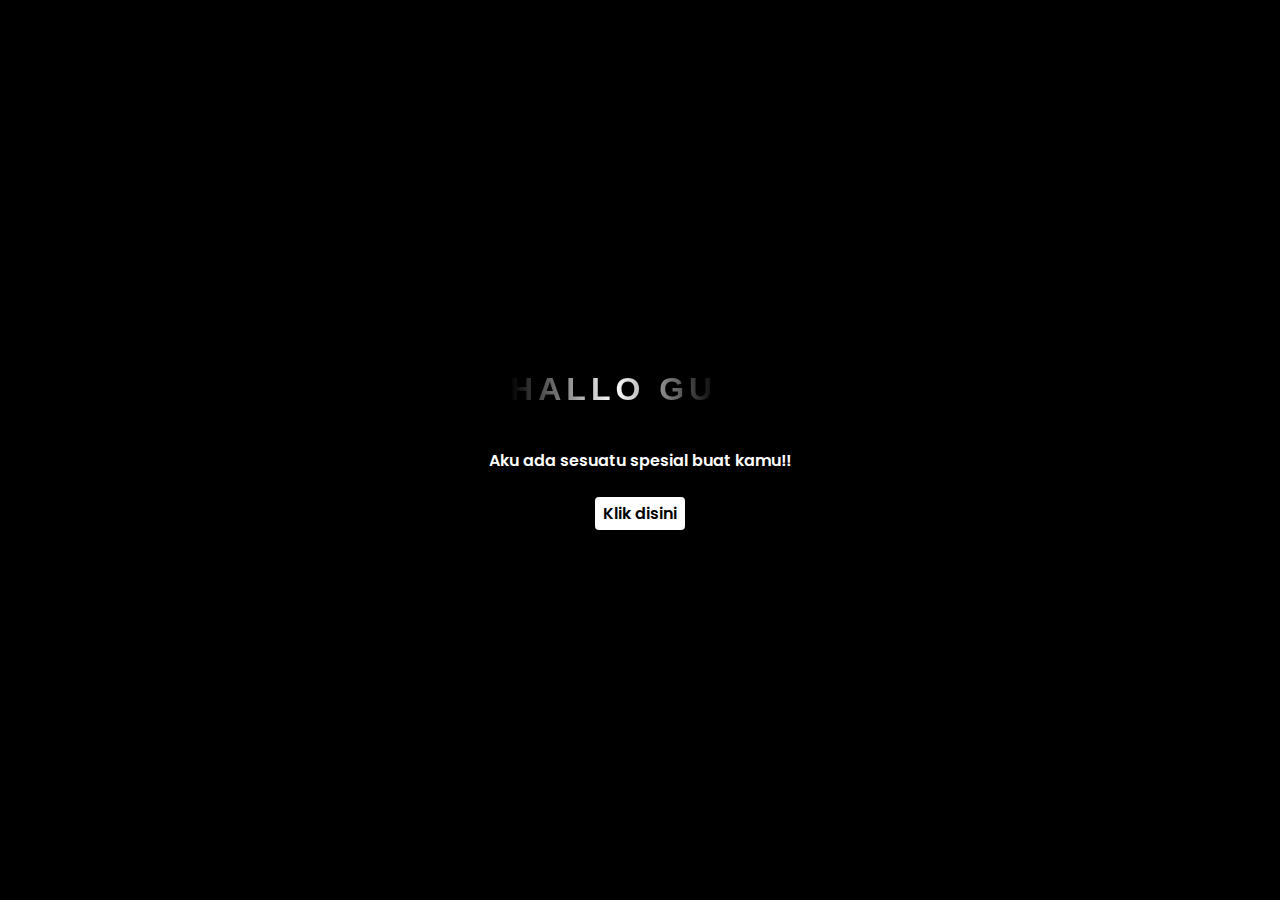
<file: index.html>
<!DOCTYPE html>
<html lang="en">
  <head>
    <meta charset="UTF-8" />
    <meta http-equiv="X-UA-Compatible" content="IE=edge" />
    <meta name="viewport" content="width=device-width, initial-scale=1.0" />
    <title>Ass wr wb</title>
    <link rel="preconnect" href="https://fonts.googleapis.com" />
    <link rel="preconnect" href="https://fonts.gstatic.com" crossorigin />
    <link
      href="https://fonts.googleapis.com/css2?family=Poppins&display=swap"
      rel="stylesheet"
    />
    <link rel="stylesheet" href="./index.css" />
  </head>
  <body>
    <div class="flex-col">
      <p class="text-animate">hallo guys</p>
      <p class="sumn-special">Aku ada sesuatu spesial buat kamu!!</p>
      <a href="./flower.html">Klik disini</a>
    </div>
  </body>
</html>
</file>
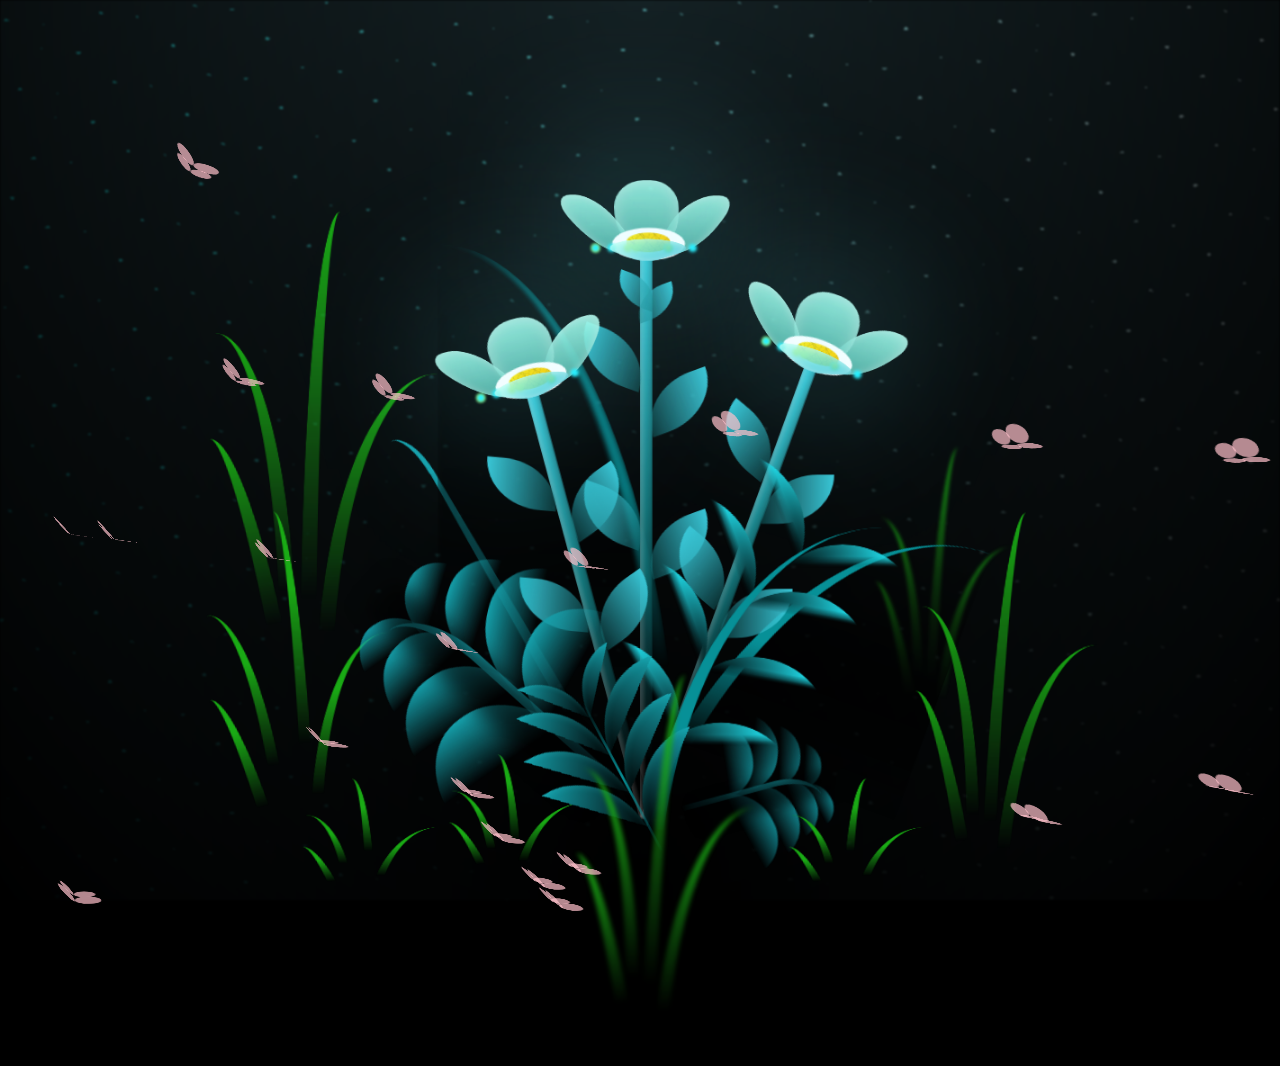
<file: flower.html>
<!DOCTYPE html>
<html lang="en">
  <head>
    <meta charset="UTF-8" />
    <meta http-equiv="X-UA-Compatible" content="IE=edge" />
    <meta name="viewport" content="width=device-width, initial-scale=1.0" />
    <title>Ass wr wb</title>
    <link rel="preconnect" href="https://fonts.googleapis.com" />
    <link rel="preconnect" href="https://fonts.gstatic.com" crossorigin />
    <link
      href="https://fonts.googleapis.com/css2?family=Poppins&display=swap"
      rel="stylesheet"
    />
    <link rel="stylesheet" href="./flower.css" />
    <link rel="stylesheet" href="./butterfly.css" />
  </head>
  <body>
    <body class="not-loaded">
      <div class="night"></div>
      <div class="flowers">
        <div class="flower flower--1">
          <div class="flower__leafs flower__leafs--1">
            <div class="flower__leaf flower__leaf--1"></div>
            <div class="flower__leaf flower__leaf--2"></div>
            <div class="flower__leaf flower__leaf--3"></div>
            <div class="flower__leaf flower__leaf--4"></div>
            <div class="flower__white-circle"></div>

            <div class="flower__light flower__light--1"></div>
            <div class="flower__light flower__light--2"></div>
            <div class="flower__light flower__light--3"></div>
            <div class="flower__light flower__light--4"></div>
            <div class="flower__light flower__light--5"></div>
            <div class="flower__light flower__light--6"></div>
            <div class="flower__light flower__light--7"></div>
            <div class="flower__light flower__light--8"></div>
          </div>
          <div class="flower__line">
            <div class="flower__line__leaf flower__line__leaf--1"></div>
            <div class="flower__line__leaf flower__line__leaf--2"></div>
            <div class="flower__line__leaf flower__line__leaf--3"></div>
            <div class="flower__line__leaf flower__line__leaf--4"></div>
            <div class="flower__line__leaf flower__line__leaf--5"></div>
            <div class="flower__line__leaf flower__line__leaf--6"></div>
          </div>
        </div>

        <div class="flower flower--2">
          <div class="flower__leafs flower__leafs--2">
            <div class="flower__leaf flower__leaf--1"></div>
            <div class="flower__leaf flower__leaf--2"></div>
            <div class="flower__leaf flower__leaf--3"></div>
            <div class="flower__leaf flower__leaf--4"></div>
            <div class="flower__white-circle"></div>

            <div class="flower__light flower__light--1"></div>
            <div class="flower__light flower__light--2"></div>
            <div class="flower__light flower__light--3"></div>
            <div class="flower__light flower__light--4"></div>
            <div class="flower__light flower__light--5"></div>
            <div class="flower__light flower__light--6"></div>
            <div class="flower__light flower__light--7"></div>
            <div class="flower__light flower__light--8"></div>
          </div>
          <div class="flower__line">
            <div class="flower__line__leaf flower__line__leaf--1"></div>
            <div class="flower__line__leaf flower__line__leaf--2"></div>
            <div class="flower__line__leaf flower__line__leaf--3"></div>
            <div class="flower__line__leaf flower__line__leaf--4"></div>
          </div>
        </div>

        <div class="flower flower--3">
          <div class="flower__leafs flower__leafs--3">
            <div class="flower__leaf flower__leaf--1"></div>
            <div class="flower__leaf flower__leaf--2"></div>
            <div class="flower__leaf flower__leaf--3"></div>
            <div class="flower__leaf flower__leaf--4"></div>
            <div class="flower__white-circle"></div>

            <div class="flower__light flower__light--1"></div>
            <div class="flower__light flower__light--2"></div>
            <div class="flower__light flower__light--3"></div>
            <div class="flower__light flower__light--4"></div>
            <div class="flower__light flower__light--5"></div>
            <div class="flower__light flower__light--6"></div>
            <div class="flower__light flower__light--7"></div>
            <div class="flower__light flower__light--8"></div>
          </div>
          <div class="flower__line">
            <div class="flower__line__leaf flower__line__leaf--1"></div>
            <div class="flower__line__leaf flower__line__leaf--2"></div>
            <div class="flower__line__leaf flower__line__leaf--3"></div>
            <div class="flower__line__leaf flower__line__leaf--4"></div>
          </div>
        </div>

        <div class="grow-ans" style="--d: 1.2s">
          <div class="flower__g-long">
            <div class="flower__g-long__top"></div>
            <div class="flower__g-long__bottom"></div>
          </div>
        </div>

        <div class="growing-grass">
          <div class="flower__grass flower__grass--1">
            <div class="flower__grass--top"></div>
            <div class="flower__grass--bottom"></div>
            <div class="flower__grass__leaf flower__grass__leaf--1"></div>
            <div class="flower__grass__leaf flower__grass__leaf--2"></div>
            <div class="flower__grass__leaf flower__grass__leaf--3"></div>
            <div class="flower__grass__leaf flower__grass__leaf--4"></div>
            <div class="flower__grass__leaf flower__grass__leaf--5"></div>
            <div class="flower__grass__leaf flower__grass__leaf--6"></div>
            <div class="flower__grass__leaf flower__grass__leaf--7"></div>
            <div class="flower__grass__leaf flower__grass__leaf--8"></div>
            <div class="flower__grass__overlay"></div>
          </div>
        </div>

        <div class="growing-grass">
          <div class="flower__grass flower__grass--2">
            <div class="flower__grass--top"></div>
            <div class="flower__grass--bottom"></div>
            <div class="flower__grass__leaf flower__grass__leaf--1"></div>
            <div class="flower__grass__leaf flower__grass__leaf--2"></div>
            <div class="flower__grass__leaf flower__grass__leaf--3"></div>
            <div class="flower__grass__leaf flower__grass__leaf--4"></div>
            <div class="flower__grass__leaf flower__grass__leaf--5"></div>
            <div class="flower__grass__leaf flower__grass__leaf--6"></div>
            <div class="flower__grass__leaf flower__grass__leaf--7"></div>
            <div class="flower__grass__leaf flower__grass__leaf--8"></div>
            <div class="flower__grass__overlay"></div>
          </div>
        </div>

        <div class="grow-ans" style="--d: 2.4s">
          <div class="flower__g-right flower__g-right--1">
            <div class="leaf"></div>
          </div>
        </div>

        <div class="grow-ans" style="--d: 2.8s">
          <div class="flower__g-right flower__g-right--2">
            <div class="leaf"></div>
          </div>
        </div>

        <div class="grow-ans" style="--d: 2.8s">
          <div class="flower__g-front">
            <div
              class="flower__g-front__leaf-wrapper flower__g-front__leaf-wrapper--1"
            >
              <div class="flower__g-front__leaf"></div>
            </div>
            <div
              class="flower__g-front__leaf-wrapper flower__g-front__leaf-wrapper--2"
            >
              <div class="flower__g-front__leaf"></div>
            </div>
            <div
              class="flower__g-front__leaf-wrapper flower__g-front__leaf-wrapper--3"
            >
              <div class="flower__g-front__leaf"></div>
            </div>
            <div
              class="flower__g-front__leaf-wrapper flower__g-front__leaf-wrapper--4"
            >
              <div class="flower__g-front__leaf"></div>
            </div>
            <div
              class="flower__g-front__leaf-wrapper flower__g-front__leaf-wrapper--5"
            >
              <div class="flower__g-front__leaf"></div>
            </div>
            <div
              class="flower__g-front__leaf-wrapper flower__g-front__leaf-wrapper--6"
            >
              <div class="flower__g-front__leaf"></div>
            </div>
            <div
              class="flower__g-front__leaf-wrapper flower__g-front__leaf-wrapper--7"
            >
              <div class="flower__g-front__leaf"></div>
            </div>
            <div
              class="flower__g-front__leaf-wrapper flower__g-front__leaf-wrapper--8"
            >
              <div class="flower__g-front__leaf"></div>
            </div>
            <div class="flower__g-front__line"></div>
          </div>
        </div>

        <div class="grow-ans" style="--d: 3.2s">
          <div class="flower__g-fr">
            <div class="leaf"></div>
            <div class="flower__g-fr__leaf flower__g-fr__leaf--1"></div>
            <div class="flower__g-fr__leaf flower__g-fr__leaf--2"></div>
            <div class="flower__g-fr__leaf flower__g-fr__leaf--3"></div>
            <div class="flower__g-fr__leaf flower__g-fr__leaf--4"></div>
            <div class="flower__g-fr__leaf flower__g-fr__leaf--5"></div>
            <div class="flower__g-fr__leaf flower__g-fr__leaf--6"></div>
            <div class="flower__g-fr__leaf flower__g-fr__leaf--7"></div>
            <div class="flower__g-fr__leaf flower__g-fr__leaf--8"></div>
          </div>
        </div>

        <div class="long-g long-g--0">
          <div class="grow-ans" style="--d: 3s">
            <div class="leaf leaf--0"></div>
          </div>
          <div class="grow-ans" style="--d: 2.2s">
            <div class="leaf leaf--1"></div>
          </div>
          <div class="grow-ans" style="--d: 3.4s">
            <div class="leaf leaf--2"></div>
          </div>
          <div class="grow-ans" style="--d: 3.6s">
            <div class="leaf leaf--3"></div>
          </div>
        </div>

        <div class="long-g long-g--1">
          <div class="grow-ans" style="--d: 3.6s">
            <div class="leaf leaf--0"></div>
          </div>
          <div class="grow-ans" style="--d: 3.8s">
            <div class="leaf leaf--1"></div>
          </div>
          <div class="grow-ans" style="--d: 4s">
            <div class="leaf leaf--2"></div>
          </div>
          <div class="grow-ans" style="--d: 4.2s">
            <div class="leaf leaf--3"></div>
          </div>
        </div>

        <div class="long-g long-g--2">
          <div class="grow-ans" style="--d: 4s">
            <div class="leaf leaf--0"></div>
          </div>
          <div class="grow-ans" style="--d: 4.2s">
            <div class="leaf leaf--1"></div>
          </div>
          <div class="grow-ans" style="--d: 4.4s">
            <div class="leaf leaf--2"></div>
          </div>
          <div class="grow-ans" style="--d: 4.6s">
            <div class="leaf leaf--3"></div>
          </div>
        </div>

        <div class="long-g long-g--3">
          <div class="grow-ans" style="--d: 4s">
            <div class="leaf leaf--0"></div>
          </div>
          <div class="grow-ans" style="--d: 4.2s">
            <div class="leaf leaf--1"></div>
          </div>
          <div class="grow-ans" style="--d: 3s">
            <div class="leaf leaf--2"></div>
          </div>
          <div class="grow-ans" style="--d: 3.6s">
            <div class="leaf leaf--3"></div>
          </div>
        </div>

        <div class="long-g long-g--4">
          <div class="grow-ans" style="--d: 4s">
            <div class="leaf leaf--0"></div>
          </div>
          <div class="grow-ans" style="--d: 4.2s">
            <div class="leaf leaf--1"></div>
          </div>
          <div class="grow-ans" style="--d: 3s">
            <div class="leaf leaf--2"></div>
          </div>
          <div class="grow-ans" style="--d: 3.6s">
            <div class="leaf leaf--3"></div>
          </div>
        </div>

        <div class="long-g long-g--5">
          <div class="grow-ans" style="--d: 4s">
            <div class="leaf leaf--0"></div>
          </div>
          <div class="grow-ans" style="--d: 4.2s">
            <div class="leaf leaf--1"></div>
          </div>
          <div class="grow-ans" style="--d: 3s">
            <div class="leaf leaf--2"></div>
          </div>
          <div class="grow-ans" style="--d: 3.6s">
            <div class="leaf leaf--3"></div>
          </div>
        </div>

        <div class="long-g long-g--6">
          <div class="grow-ans" style="--d: 4.2s">
            <div class="leaf leaf--0"></div>
          </div>
          <div class="grow-ans" style="--d: 4.4s">
            <div class="leaf leaf--1"></div>
          </div>
          <div class="grow-ans" style="--d: 4.6s">
            <div class="leaf leaf--2"></div>
          </div>
          <div class="grow-ans" style="--d: 4.8s">
            <div class="leaf leaf--3"></div>
          </div>
        </div>

        <div class="long-g long-g--7">
          <div class="grow-ans" style="--d: 3s">
            <div class="leaf leaf--0"></div>
          </div>
          <div class="grow-ans" style="--d: 3.2s">
            <div class="leaf leaf--1"></div>
          </div>
          <div class="grow-ans" style="--d: 3.5s">
            <div class="leaf leaf--2"></div>
          </div>
          <div class="grow-ans" style="--d: 3.6s">
            <div class="leaf leaf--3"></div>
          </div>
        </div>
      </div>
    </body>

    <!-- partial -->
    <script src="./flower.js"></script>
    <script src="./butterfly.js"></script>
  </body>
</html>
</file>
<file: flower.css>
*,
*::after,
*::before {
  padding: 0;
  margin: 0;
  box-sizing: border-box;
}

:root {
  --dark-color: #000;
}

body {
  display: flex;
  align-items: flex-end;
  justify-content: center;
  min-height: 100vh;
  background-color: var(--dark-color);
  overflow: hidden;
  perspective: 1000px;
  position: relative;
}

footer {
  position: absolute;
  top: 5rem;
  color: white;
  font-family: "Poppins", sans-serif;
}

.night {
  position: fixed;
  left: 50%;
  top: 0;
  transform: translateX(-50%);
  width: 100%;
  height: 100%;
  filter: blur(0.1vmin);
  background-image: radial-gradient(
      ellipse at top,
      transparent 0%,
      var(--dark-color)
    ),
    radial-gradient(
      ellipse at bottom,
      var(--dark-color),
      rgba(145, 233, 255, 0.2)
    ),
    repeating-linear-gradient(
      220deg,
      black 0px,
      black 19px,
      transparent 19px,
      transparent 22px
    ),
    repeating-linear-gradient(
      189deg,
      black 0px,
      black 19px,
      transparent 19px,
      transparent 22px
    ),
    repeating-linear-gradient(
      148deg,
      black 0px,
      black 19px,
      transparent 19px,
      transparent 22px
    ),
    linear-gradient(90deg, #00fffa, #f0f0f0);
}

.flowers {
  position: relative;
  transform: scale(0.9);
}

.flower {
  position: absolute;
  bottom: 10vmin;
  transform-origin: bottom center;
  z-index: 10;
  --fl-speed: 0.8s;
}
.flower--1 {
  animation: moving-flower-1 4s linear infinite;
}
.flower--1 .flower__line {
  height: 70vmin;
  animation-delay: 0.3s;
}
.flower--1 .flower__line__leaf--1 {
  animation: blooming-leaf-right var(--fl-speed) 1.6s backwards;
}
.flower--1 .flower__line__leaf--2 {
  animation: blooming-leaf-right var(--fl-speed) 1.4s backwards;
}
.flower--1 .flower__line__leaf--3 {
  animation: blooming-leaf-left var(--fl-speed) 1.2s backwards;
}
.flower--1 .flower__line__leaf--4 {
  animation: blooming-leaf-left var(--fl-speed) 1s backwards;
}
.flower--1 .flower__line__leaf--5 {
  animation: blooming-leaf-right var(--fl-speed) 1.8s backwards;
}
.flower--1 .flower__line__leaf--6 {
  animation: blooming-leaf-left var(--fl-speed) 2s backwards;
}
.flower--2 {
  left: 50%;
  transform: rotate(20deg);
  animation: moving-flower-2 4s linear infinite;
}
.flower--2 .flower__line {
  height: 60vmin;
  animation-delay: 0.6s;
}
.flower--2 .flower__line__leaf--1 {
  animation: blooming-leaf-right var(--fl-speed) 1.9s backwards;
}
.flower--2 .flower__line__leaf--2 {
  animation: blooming-leaf-right var(--fl-speed) 1.7s backwards;
}
.flower--2 .flower__line__leaf--3 {
  animation: blooming-leaf-left var(--fl-speed) 1.5s backwards;
}
.flower--2 .flower__line__leaf--4 {
  animation: blooming-leaf-left var(--fl-speed) 1.3s backwards;
}
.flower--3 {
  left: 50%;
  transform: rotate(-15deg);
  animation: moving-flower-3 4s linear infinite;
}
.flower--3 .flower__line {
  animation-delay: 0.9s;
}
.flower--3 .flower__line__leaf--1 {
  animation: blooming-leaf-right var(--fl-speed) 2.5s backwards;
}
.flower--3 .flower__line__leaf--2 {
  animation: blooming-leaf-right var(--fl-speed) 2.3s backwards;
}
.flower--3 .flower__line__leaf--3 {
  animation: blooming-leaf-left var(--fl-speed) 2.1s backwards;
}
.flower--3 .flower__line__leaf--4 {
  animation: blooming-leaf-left var(--fl-speed) 1.9s backwards;
}
.flower__leafs {
  position: relative;
  animation: blooming-flower 2s backwards;
}
.flower__leafs--1 {
  animation-delay: 1.1s;
}
.flower__leafs--2 {
  animation-delay: 1.4s;
}
.flower__leafs--3 {
  animation-delay: 1.7s;
}
.flower__leafs::after {
  content: "";
  position: absolute;
  left: 0;
  top: 0;
  transform: translate(-50%, -100%);
  width: 8vmin;
  height: 8vmin;
  background-color: #6bf0ff;
  filter: blur(10vmin);
}
.flower__leaf {
  position: absolute;
  bottom: 0;
  left: 50%;
  width: 8vmin;
  height: 11vmin;
  border-radius: 51% 49% 47% 53%/44% 45% 55% 69%;
  background-color: #a7ffee;
  background-image: linear-gradient(to top, #54b8aa, #a7ffee);
  transform-origin: bottom center;
  opacity: 0.9;
  box-shadow: inset 0 0 2vmin rgba(255, 255, 255, 0.5);
}
.flower__leaf--1 {
  transform: translate(-10%, 1%) rotateY(40deg) rotateX(-50deg);
}
.flower__leaf--2 {
  transform: translate(-50%, -4%) rotateX(40deg);
}
.flower__leaf--3 {
  transform: translate(-90%, 0%) rotateY(45deg) rotateX(50deg);
}
.flower__leaf--4 {
  width: 8vmin;
  height: 8vmin;
  transform-origin: bottom left;
  border-radius: 4vmin 10vmin 4vmin 4vmin;
  transform: translate(0%, 18%) rotateX(70deg) rotate(-43deg);
  background-image: linear-gradient(to top, #39c6d6, #a7ffee);
  z-index: 1;
  opacity: 0.8;
}
.flower__white-circle {
  position: absolute;
  left: -3.5vmin;
  top: -3vmin;
  width: 9vmin;
  height: 4vmin;
  border-radius: 50%;
  background-color: #fff;
}
.flower__white-circle::after {
  content: "";
  position: absolute;
  left: 50%;
  top: 45%;
  transform: translate(-50%, -50%);
  width: 60%;
  height: 60%;
  border-radius: inherit;
  background-image: repeating-linear-gradient(
      135deg,
      rgba(0, 0, 0, 0.03) 0px,
      rgba(0, 0, 0, 0.03) 1px,
      transparent 1px,
      transparent 12px
    ),
    repeating-linear-gradient(
      45deg,
      rgba(0, 0, 0, 0.03) 0px,
      rgba(0, 0, 0, 0.03) 1px,
      transparent 1px,
      transparent 12px
    ),
    repeating-linear-gradient(
      67.5deg,
      rgba(0, 0, 0, 0.03) 0px,
      rgba(0, 0, 0, 0.03) 1px,
      transparent 1px,
      transparent 12px
    ),
    repeating-linear-gradient(
      135deg,
      rgba(0, 0, 0, 0.03) 0px,
      rgba(0, 0, 0, 0.03) 1px,
      transparent 1px,
      transparent 12px
    ),
    repeating-linear-gradient(
      45deg,
      rgba(0, 0, 0, 0.03) 0px,
      rgba(0, 0, 0, 0.03) 1px,
      transparent 1px,
      transparent 12px
    ),
    repeating-linear-gradient(
      112.5deg,
      rgba(0, 0, 0, 0.03) 0px,
      rgba(0, 0, 0, 0.03) 1px,
      transparent 1px,
      transparent 12px
    ),
    repeating-linear-gradient(
      112.5deg,
      rgba(0, 0, 0, 0.03) 0px,
      rgba(0, 0, 0, 0.03) 1px,
      transparent 1px,
      transparent 12px
    ),
    repeating-linear-gradient(
      45deg,
      rgba(0, 0, 0, 0.03) 0px,
      rgba(0, 0, 0, 0.03) 1px,
      transparent 1px,
      transparent 12px
    ),
    repeating-linear-gradient(
      22.5deg,
      rgba(0, 0, 0, 0.03) 0px,
      rgba(0, 0, 0, 0.03) 1px,
      transparent 1px,
      transparent 12px
    ),
    repeating-linear-gradient(
      45deg,
      rgba(0, 0, 0, 0.03) 0px,
      rgba(0, 0, 0, 0.03) 1px,
      transparent 1px,
      transparent 12px
    ),
    repeating-linear-gradient(
      22.5deg,
      rgba(0, 0, 0, 0.03) 0px,
      rgba(0, 0, 0, 0.03) 1px,
      transparent 1px,
      transparent 12px
    ),
    repeating-linear-gradient(
      135deg,
      rgba(0, 0, 0, 0.03) 0px,
      rgba(0, 0, 0, 0.03) 1px,
      transparent 1px,
      transparent 12px
    ),
    repeating-linear-gradient(
      157.5deg,
      rgba(0, 0, 0, 0.03) 0px,
      rgba(0, 0, 0, 0.03) 1px,
      transparent 1px,
      transparent 12px
    ),
    repeating-linear-gradient(
      67.5deg,
      rgba(0, 0, 0, 0.03) 0px,
      rgba(0, 0, 0, 0.03) 1px,
      transparent 1px,
      transparent 12px
    ),
    repeating-linear-gradient(
      67.5deg,
      rgba(0, 0, 0, 0.03) 0px,
      rgba(0, 0, 0, 0.03) 1px,
      transparent 1px,
      transparent 12px
    ),
    linear-gradient(90deg, #ffeb12, #ffce00);
}
.flower__line {
  height: 55vmin;
  width: 1.5vmin;
  background-image: linear-gradient(
      to left,
      rgba(0, 0, 0, 0.2),
      transparent,
      rgba(255, 255, 255, 0.2)
    ),
    linear-gradient(to top, transparent 10%, #14757a, #39c6d6);
  box-shadow: inset 0 0 2px rgba(0, 0, 0, 0.5);
  animation: grow-flower-tree 4s backwards;
}
.flower__line__leaf {
  --w: 7vmin;
  --h: calc(var(--w) + 2vmin);
  position: absolute;
  top: 20%;
  left: 90%;
  width: var(--w);
  height: var(--h);
  border-top-right-radius: var(--h);
  border-bottom-left-radius: var(--h);
  background-image: linear-gradient(to top, rgba(20, 117, 122, 0.4), #39c6d6);
}
.flower__line__leaf--1 {
  transform: rotate(70deg) rotateY(30deg);
}
.flower__line__leaf--2 {
  top: 45%;
  transform: rotate(70deg) rotateY(30deg);
}
.flower__line__leaf--3,
.flower__line__leaf--4,
.flower__line__leaf--6 {
  border-top-right-radius: 0;
  border-bottom-left-radius: 0;
  border-top-left-radius: var(--h);
  border-bottom-right-radius: var(--h);
  left: -460%;
  top: 12%;
  transform: rotate(-70deg) rotateY(30deg);
}
.flower__line__leaf--4 {
  top: 40%;
}
.flower__line__leaf--5 {
  top: 0;
  transform-origin: left;
  transform: rotate(70deg) rotateY(30deg) scale(0.6);
}
.flower__line__leaf--6 {
  top: -2%;
  left: -450%;
  transform-origin: right;
  transform: rotate(-70deg) rotateY(30deg) scale(0.6);
}
.flower__light {
  position: absolute;
  bottom: 0vmin;
  width: 1vmin;
  height: 1vmin;
  background-color: #fffb00;
  border-radius: 50%;
  filter: blur(0.2vmin);
  animation: light-ans 4s linear infinite backwards;
}
.flower__light:nth-child(odd) {
  background-color: #23f0ff;
}
.flower__light--1 {
  left: -2vmin;
  animation-delay: 1s;
}
.flower__light--2 {
  left: 3vmin;
  animation-delay: 0.5s;
}
.flower__light--3 {
  left: -6vmin;
  animation-delay: 0.3s;
}
.flower__light--4 {
  left: 6vmin;
  animation-delay: 0.9s;
}
.flower__light--5 {
  left: -1vmin;
  animation-delay: 1.5s;
}
.flower__light--6 {
  left: -4vmin;
  animation-delay: 3s;
}
.flower__light--7 {
  left: 3vmin;
  animation-delay: 2s;
}
.flower__light--8 {
  left: -6vmin;
  animation-delay: 3.5s;
}
.flower__grass {
  --c: #159faa;
  --line-w: 1.5vmin;
  position: absolute;
  bottom: 12vmin;
  left: -7vmin;
  display: flex;
  flex-direction: column;
  align-items: flex-end;
  z-index: 20;
  transform-origin: bottom center;
  transform: rotate(-48deg) rotateY(40deg);
}
.flower__grass--1 {
  animation: moving-grass 2s linear infinite;
}
.flower__grass--2 {
  left: 2vmin;
  bottom: 10vmin;
  transform: scale(0.5) rotate(75deg) rotateX(10deg) rotateY(-200deg);
  opacity: 0.8;
  z-index: 0;
  animation: moving-grass--2 1.5s linear infinite;
}
.flower__grass--top {
  width: 7vmin;
  height: 10vmin;
  border-top-right-radius: 100%;
  border-right: var(--line-w) solid var(--c);
  transform-origin: bottom center;
  transform: rotate(-2deg);
}
.flower__grass--bottom {
  margin-top: -2px;
  width: var(--line-w);
  height: 25vmin;
  background-image: linear-gradient(to top, transparent, var(--c));
}
.flower__grass__leaf {
  --size: 10vmin;
  position: absolute;
  width: calc(var(--size) * 2.1);
  height: var(--size);
  border-top-left-radius: var(--size);
  border-top-right-radius: var(--size);
  background-image: linear-gradient(
    to top,
    transparent,
    transparent 30%,
    var(--c)
  );
  z-index: 100;
}
.flower__grass__leaf--1 {
  top: -6%;
  left: 30%;
  --size: 6vmin;
  transform: rotate(-20deg);
  animation: growing-grass-ans--1 2s 2.6s backwards;
}
@keyframes growing-grass-ans--1 {
  0% {
    transform-origin: bottom left;
    transform: rotate(-20deg) scale(0);
  }
}
.flower__grass__leaf--2 {
  top: -5%;
  left: -110%;
  --size: 6vmin;
  transform: rotate(10deg);
  animation: growing-grass-ans--2 2s 2.4s linear backwards;
}
@keyframes growing-grass-ans--2 {
  0% {
    transform-origin: bottom right;
    transform: rotate(10deg) scale(0);
  }
}
.flower__grass__leaf--3 {
  top: 5%;
  left: 60%;
  --size: 8vmin;
  transform: rotate(-18deg) rotateX(-20deg);
  animation: growing-grass-ans--3 2s 2.2s linear backwards;
}
@keyframes growing-grass-ans--3 {
  0% {
    transform-origin: bottom left;
    transform: rotate(-18deg) rotateX(-20deg) scale(0);
  }
}
.flower__grass__leaf--4 {
  top: 6%;
  left: -135%;
  --size: 8vmin;
  transform: rotate(2deg);
  animation: growing-grass-ans--4 2s 2s linear backwards;
}
@keyframes growing-grass-ans--4 {
  0% {
    transform-origin: bottom right;
    transform: rotate(2deg) scale(0);
  }
}
.flower__grass__leaf--5 {
  top: 20%;
  left: 60%;
  --size: 10vmin;
  transform: rotate(-24deg) rotateX(-20deg);
  animation: growing-grass-ans--5 2s 1.8s linear backwards;
}
@keyframes growing-grass-ans--5 {
  0% {
    transform-origin: bottom left;
    transform: rotate(-24deg) rotateX(-20deg) scale(0);
  }
}
.flower__grass__leaf--6 {
  top: 22%;
  left: -180%;
  --size: 10vmin;
  transform: rotate(10deg);
  animation: growing-grass-ans--6 2s 1.6s linear backwards;
}
@keyframes growing-grass-ans--6 {
  0% {
    transform-origin: bottom right;
    transform: rotate(10deg) scale(0);
  }
}
.flower__grass__leaf--7 {
  top: 39%;
  left: 70%;
  --size: 10vmin;
  transform: rotate(-10deg);
  animation: growing-grass-ans--7 2s 1.4s linear backwards;
}
@keyframes growing-grass-ans--7 {
  0% {
    transform-origin: bottom left;
    transform: rotate(-10deg) scale(0);
  }
}
.flower__grass__leaf--8 {
  top: 40%;
  left: -215%;
  --size: 11vmin;
  transform: rotate(10deg);
  animation: growing-grass-ans--8 2s 1.2s linear backwards;
}
@keyframes growing-grass-ans--8 {
  0% {
    transform-origin: bottom right;
    transform: rotate(10deg) scale(0);
  }
}
.flower__grass__overlay {
  position: absolute;
  top: -10%;
  right: 0%;
  width: 100%;
  height: 100%;
  background-color: rgba(0, 0, 0, 0.6);
  filter: blur(1.5vmin);
  z-index: 100;
}
.flower__g-long {
  --w: 2vmin;
  --h: 6vmin;
  --c: #159faa;
  position: absolute;
  bottom: 10vmin;
  left: -3vmin;
  transform-origin: bottom center;
  transform: rotate(-30deg) rotateY(-20deg);
  display: flex;
  flex-direction: column;
  align-items: flex-end;
  animation: flower-g-long-ans 3s linear infinite;
}
@keyframes flower-g-long-ans {
  0%,
  100% {
    transform: rotate(-30deg) rotateY(-20deg);
  }
  50% {
    transform: rotate(-32deg) rotateY(-20deg);
  }
}
.flower__g-long__top {
  top: calc(var(--h) * -1);
  width: calc(var(--w) + 1vmin);
  height: var(--h);
  border-top-right-radius: 100%;
  border-right: 0.7vmin solid var(--c);
  transform: translate(-0.7vmin, 1vmin);
}
.flower__g-long__bottom {
  width: var(--w);
  height: 50vmin;
  transform-origin: bottom center;
  background-image: linear-gradient(to top, transparent 30%, var(--c));
  box-shadow: inset 0 0 2px rgba(0, 0, 0, 0.5);
  clip-path: polygon(35% 0, 65% 1%, 100% 100%, 0% 100%);
}
.flower__g-right {
  position: absolute;
  bottom: 6vmin;
  left: -2vmin;
  transform-origin: bottom left;
  transform: rotate(20deg);
}
.flower__g-right .leaf {
  width: 30vmin;
  height: 50vmin;
  border-top-left-radius: 100%;
  border-left: 2vmin solid #079097;
  background-image: linear-gradient(
    to bottom,
    transparent,
    var(--dark-color) 60%
  );
  -webkit-mask-image: linear-gradient(to top, transparent 30%, #079097 60%);
}
.flower__g-right--1 {
  animation: flower-g-right-ans 2.5s linear infinite;
}
.flower__g-right--2 {
  left: 5vmin;
  transform: rotateY(-180deg);
  animation: flower-g-right-ans--2 3s linear infinite;
}
.flower__g-right--2 .leaf {
  height: 75vmin;
  filter: blur(0.3vmin);
  opacity: 0.8;
}
@keyframes flower-g-right-ans {
  0%,
  100% {
    transform: rotate(20deg);
  }
  50% {
    transform: rotate(24deg) rotateX(-20deg);
  }
}
@keyframes flower-g-right-ans--2 {
  0%,
  100% {
    transform: rotateY(-180deg) rotate(0deg) rotateX(-20deg);
  }
  50% {
    transform: rotateY(-180deg) rotate(6deg) rotateX(-20deg);
  }
}
.flower__g-front {
  position: absolute;
  bottom: 6vmin;
  left: 2.5vmin;
  z-index: 100;
  transform-origin: bottom center;
  transform: rotate(-28deg) rotateY(30deg) scale(1.04);
  animation: flower__g-front-ans 2s linear infinite;
}
@keyframes flower__g-front-ans {
  0%,
  100% {
    transform: rotate(-28deg) rotateY(30deg) scale(1.04);
  }
  50% {
    transform: rotate(-35deg) rotateY(40deg) scale(1.04);
  }
}
.flower__g-front__line {
  width: 0.3vmin;
  height: 20vmin;
  background-image: linear-gradient(
    to top,
    transparent,
    #079097,
    transparent 100%
  );
  position: relative;
}
.flower__g-front__leaf-wrapper {
  position: absolute;
  top: 0;
  left: 0;
  transform-origin: bottom left;
  transform: rotate(10deg);
}
.flower__g-front__leaf-wrapper:nth-child(even) {
  left: 0vmin;
  transform: rotateY(-180deg) rotate(5deg);
  animation: flower__g-front__leaf-left-ans 1s ease-in backwards;
}
.flower__g-front__leaf-wrapper:nth-child(odd) {
  animation: flower__g-front__leaf-ans 1s ease-in backwards;
}
.flower__g-front__leaf-wrapper--1 {
  top: -8vmin;
  transform: scale(0.7);
  animation: flower__g-front__leaf-ans 1s 5.5s ease-in backwards !important;
}
.flower__g-front__leaf-wrapper--2 {
  top: -8vmin;
  transform: rotateY(-180deg) scale(0.7) !important;
  animation: flower__g-front__leaf-left-ans-2 1s 4.6s ease-in backwards !important;
}
.flower__g-front__leaf-wrapper--3 {
  top: -3vmin;
  animation: flower__g-front__leaf-ans 1s 4.6s ease-in backwards;
}
.flower__g-front__leaf-wrapper--4 {
  top: -3vmin;
  transform: rotateY(-180deg) scale(0.9) !important;
  animation: flower__g-front__leaf-left-ans-2 1s 4.6s ease-in backwards !important;
}
@keyframes flower__g-front__leaf-left-ans-2 {
  0% {
    transform: rotateY(-180deg) scale(0);
  }
}
.flower__g-front__leaf-wrapper--5,
.flower__g-front__leaf-wrapper--6 {
  top: 2vmin;
}
.flower__g-front__leaf-wrapper--7,
.flower__g-front__leaf-wrapper--8 {
  top: 6.5vmin;
}
.flower__g-front__leaf-wrapper--2 {
  animation-delay: 5.2s !important;
}
.flower__g-front__leaf-wrapper--3 {
  animation-delay: 4.9s !important;
}
.flower__g-front__leaf-wrapper--5 {
  animation-delay: 4.3s !important;
}
.flower__g-front__leaf-wrapper--6 {
  animation-delay: 4.1s !important;
}
.flower__g-front__leaf-wrapper--7 {
  animation-delay: 3.8s !important;
}
.flower__g-front__leaf-wrapper--8 {
  animation-delay: 3.5s !important;
}
@keyframes flower__g-front__leaf-ans {
  0% {
    transform: rotate(10deg) scale(0);
  }
}
@keyframes flower__g-front__leaf-left-ans {
  0% {
    transform: rotateY(-180deg) rotate(5deg) scale(0);
  }
}
.flower__g-front__leaf {
  width: 10vmin;
  height: 10vmin;
  border-radius: 100% 0% 0% 100%/100% 100% 0% 0%;
  box-shadow: inset 0 2px 1vmin rgba(44, 238, 252, 0.2);
  background-image: linear-gradient(
      to bottom left,
      transparent,
      var(--dark-color)
    ),
    linear-gradient(to bottom right, #159faa 50%, transparent 50%, transparent);
  -webkit-mask-image: linear-gradient(
    to bottom right,
    #159faa 50%,
    transparent 50%,
    transparent
  );
  mask-image: linear-gradient(
    to bottom right,
    #159faa 50%,
    transparent 50%,
    transparent
  );
}
.flower__g-fr {
  position: absolute;
  bottom: -4vmin;
  left: vmin;
  transform-origin: bottom left;
  z-index: 10;
  animation: flower__g-fr-ans 2s linear infinite;
}
@keyframes flower__g-fr-ans {
  0%,
  100% {
    transform: rotate(2deg);
  }
  50% {
    transform: rotate(4deg);
  }
}
.flower__g-fr .leaf {
  width: 30vmin;
  height: 50vmin;
  border-top-left-radius: 100%;
  border-left: 2vmin solid #079097;
  -webkit-mask-image: linear-gradient(to top, transparent 25%, #079097 50%);
  position: relative;
  z-index: 1;
}
.flower__g-fr__leaf {
  position: absolute;
  top: 0;
  left: 0;
  width: 10vmin;
  height: 10vmin;
  border-radius: 100% 0% 0% 100%/100% 100% 0% 0%;
  box-shadow: inset 0 2px 1vmin rgba(44, 238, 252, 0.2);
  background-image: linear-gradient(
      to bottom left,
      transparent,
      var(--dark-color) 98%
    ),
    linear-gradient(to bottom right, #23f0ff 45%, transparent 50%, transparent);
  -webkit-mask-image: linear-gradient(
    135deg,
    #159faa 40%,
    transparent 50%,
    transparent
  );
}
.flower__g-fr__leaf--1 {
  left: 20vmin;
  transform: rotate(45deg);
  animation: flower__g-fr-leaft-ans-1 0.5s 5.2s linear backwards;
}
@keyframes flower__g-fr-leaft-ans-1 {
  0% {
    transform-origin: left;
    transform: rotate(45deg) scale(0);
  }
}
.flower__g-fr__leaf--2 {
  left: 12vmin;
  top: -7vmin;
  transform: rotate(25deg) rotateY(-180deg);
  animation: flower__g-fr-leaft-ans-6 0.5s 5s linear backwards;
}
.flower__g-fr__leaf--3 {
  left: 15vmin;
  top: 6vmin;
  transform: rotate(55deg);
  animation: flower__g-fr-leaft-ans-5 0.5s 4.8s linear backwards;
}
.flower__g-fr__leaf--4 {
  left: 6vmin;
  top: -2vmin;
  transform: rotate(25deg) rotateY(-180deg);
  animation: flower__g-fr-leaft-ans-6 0.5s 4.6s linear backwards;
}
.flower__g-fr__leaf--5 {
  left: 10vmin;
  top: 14vmin;
  transform: rotate(55deg);
  animation: flower__g-fr-leaft-ans-5 0.5s 4.4s linear backwards;
}
@keyframes flower__g-fr-leaft-ans-5 {
  0% {
    transform-origin: left;
    transform: rotate(55deg) scale(0);
  }
}
.flower__g-fr__leaf--6 {
  left: 0vmin;
  top: 6vmin;
  transform: rotate(25deg) rotateY(-180deg);
  animation: flower__g-fr-leaft-ans-6 0.5s 4.2s linear backwards;
}
@keyframes flower__g-fr-leaft-ans-6 {
  0% {
    transform-origin: right;
    transform: rotate(25deg) rotateY(-180deg) scale(0);
  }
}
.flower__g-fr__leaf--7 {
  left: 5vmin;
  top: 22vmin;
  transform: rotate(45deg);
  animation: flower__g-fr-leaft-ans-7 0.5s 4s linear backwards;
}
@keyframes flower__g-fr-leaft-ans-7 {
  0% {
    transform-origin: left;
    transform: rotate(45deg) scale(0);
  }
}
.flower__g-fr__leaf--8 {
  left: -4vmin;
  top: 15vmin;
  transform: rotate(15deg) rotateY(-180deg);
  animation: flower__g-fr-leaft-ans-8 0.5s 3.8s linear backwards;
}
@keyframes flower__g-fr-leaft-ans-8 {
  0% {
    transform-origin: right;
    transform: rotate(15deg) rotateY(-180deg) scale(0);
  }
}

.long-g {
  position: absolute;
  bottom: 25vmin;
  left: -42vmin;
  transform-origin: bottom left;
}
.long-g--1 {
  bottom: 0vmin;
  transform: scale(0.8) rotate(-5deg);
}
.long-g--1 .leaf {
  -webkit-mask-image: linear-gradient(
    to top,
    transparent 40%,
    #079097 80%
  ) !important;
}
.long-g--1 .leaf--1 {
  --w: 5vmin;
  --h: 60vmin;
  left: -2vmin;
  transform: rotate(3deg) rotateY(-180deg);
}
.long-g--2,
.long-g--3 {
  bottom: -3vmin;
  left: -35vmin;
  transform-origin: center;
  transform: scale(0.6) rotateX(60deg);
}
.long-g--2 .leaf,
.long-g--3 .leaf {
  -webkit-mask-image: linear-gradient(
    to top,
    transparent 50%,
    #079097 80%
  ) !important;
}
.long-g--2 .leaf--1,
.long-g--3 .leaf--1 {
  left: -1vmin;
  transform: rotateY(-180deg);
}
.long-g--3 {
  left: -17vmin;
  bottom: 0vmin;
}
.long-g--3 .leaf {
  -webkit-mask-image: linear-gradient(
    to top,
    transparent 40%,
    #079097 80%
  ) !important;
}
.long-g--4 {
  left: 25vmin;
  bottom: -3vmin;
  transform-origin: center;
  transform: scale(0.6) rotateX(60deg);
}
.long-g--4 .leaf {
  -webkit-mask-image: linear-gradient(
    to top,
    transparent 50%,
    #079097 80%
  ) !important;
}
.long-g--5 {
  left: 42vmin;
  bottom: 0vmin;
  transform: scale(0.8) rotate(2deg);
}
.long-g--6 {
  left: 0vmin;
  bottom: -20vmin;
  z-index: 100;
  filter: blur(0.3vmin);
  transform: scale(0.8) rotate(2deg);
}
.long-g--7 {
  left: 35vmin;
  bottom: 20vmin;
  z-index: -1;
  filter: blur(0.3vmin);
  transform: scale(0.6) rotate(2deg);
  opacity: 0.7;
}
.long-g .leaf {
  --w: 15vmin;
  --h: 40vmin;
  --c: #1aaa15;
  position: absolute;
  bottom: 0;
  width: var(--w);
  height: var(--h);
  border-top-left-radius: 100%;
  border-left: 2vmin solid var(--c);
  -webkit-mask-image: linear-gradient(
    to top,
    transparent 20%,
    var(--dark-color)
  );
  transform-origin: bottom center;
}
.long-g .leaf--0 {
  left: 2vmin;
  animation: leaf-ans-1 4s linear infinite;
}
.long-g .leaf--1 {
  --w: 5vmin;
  --h: 60vmin;
  animation: leaf-ans-1 4s linear infinite;
}
.long-g .leaf--2 {
  --w: 10vmin;
  --h: 40vmin;
  left: -0.5vmin;
  bottom: 5vmin;
  transform-origin: bottom left;
  transform: rotateY(-180deg);
  animation: leaf-ans-2 3s linear infinite;
}
.long-g .leaf--3 {
  --w: 5vmin;
  --h: 30vmin;
  left: -1vmin;
  bottom: 3.2vmin;
  transform-origin: bottom left;
  transform: rotate(-10deg) rotateY(-180deg);
  animation: leaf-ans-3 3s linear infinite;
}

@keyframes leaf-ans-1 {
  0%,
  100% {
    transform: rotate(-5deg) scale(1);
  }
  50% {
    transform: rotate(5deg) scale(1.1);
  }
}
@keyframes leaf-ans-2 {
  0%,
  100% {
    transform: rotateY(-180deg) rotate(5deg);
  }
  50% {
    transform: rotateY(-180deg) rotate(0deg) scale(1.1);
  }
}
@keyframes leaf-ans-3 {
  0%,
  100% {
    transform: rotate(-10deg) rotateY(-180deg);
  }
  50% {
    transform: rotate(-20deg) rotateY(-180deg);
  }
}
.grow-ans {
  animation: grow-ans 2s var(--d) backwards;
}

@keyframes grow-ans {
  0% {
    transform: scale(0);
    opacity: 0;
  }
}
@keyframes light-ans {
  0% {
    opacity: 0;
    transform: translateY(0vmin);
  }
  25% {
    opacity: 1;
    transform: translateY(-5vmin) translateX(-2vmin);
  }
  50% {
    opacity: 1;
    transform: translateY(-15vmin) translateX(2vmin);
    filter: blur(0.2vmin);
  }
  75% {
    transform: translateY(-20vmin) translateX(-2vmin);
    filter: blur(0.2vmin);
  }
  100% {
    transform: translateY(-30vmin);
    opacity: 0;
    filter: blur(1vmin);
  }
}
@keyframes moving-flower-1 {
  0%,
  100% {
    transform: rotate(2deg);
  }
  50% {
    transform: rotate(-2deg);
  }
}
@keyframes moving-flower-2 {
  0%,
  100% {
    transform: rotate(18deg);
  }
  50% {
    transform: rotate(14deg);
  }
}
@keyframes moving-flower-3 {
  0%,
  100% {
    transform: rotate(-18deg);
  }
  50% {
    transform: rotate(-20deg) rotateY(-10deg);
  }
}
@keyframes blooming-leaf-right {
  0% {
    transform-origin: left;
    transform: rotate(70deg) rotateY(30deg) scale(0);
  }
}
@keyframes blooming-leaf-left {
  0% {
    transform-origin: right;
    transform: rotate(-70deg) rotateY(30deg) scale(0);
  }
}
@keyframes grow-flower-tree {
  0% {
    height: 0;
    border-radius: 1vmin;
  }
}
@keyframes blooming-flower {
  0% {
    transform: scale(0);
  }
}
@keyframes moving-grass {
  0%,
  100% {
    transform: rotate(-48deg) rotateY(40deg);
  }
  50% {
    transform: rotate(-50deg) rotateY(40deg);
  }
}
@keyframes moving-grass--2 {
  0%,
  100% {
    transform: scale(0.5) rotate(75deg) rotateX(10deg) rotateY(-200deg);
  }
  50% {
    transform: scale(0.5) rotate(79deg) rotateX(10deg) rotateY(-200deg);
  }
}
.growing-grass {
  animation: growing-grass-ans 1s 2s backwards;
}

@keyframes growing-grass-ans {
  0% {
    transform: scale(0);
  }
}
.not-loaded * {
  animation-play-state: paused !important;
}
</file>
<file: butterfly.css>
@keyframes flutter-left {
  0% {
    transform: rotate3d(0, 1, 0, 20deg);
  }
  50% {
    transform: rotate3d(0, 1, 0, 70deg);
  }
  100% {
    transform: rotate3d(0, 1, 0, 20deg);
  }
}

@keyframes flutter-right {
  0% {
    transform: rotate3d(0, 1, 0, -20deg);
  }
  50% {
    transform: rotate3d(0, 1, 0, -70deg);
  }
  100% {
    transform: rotate3d(0, 1, 0, -20deg);
  }
}

.butterfly {
  width: 100px;
  height: 100px;
  position: absolute;
  top: 0;
  bottom: 0;
  left: 0;
  right: 0;
  transform-style: preserve-3d;
  transform: rotate3d(1, 0.5, 0, 110deg);
}

.left-wing,
.right-wing {
  width: 24px;
  height: 42px;
  position: absolute;
  top: 10px;
}

.left-wing {
  left: 10px;
  top: 10px;
  transform-origin: 24px 50%;
  transform: rotate3d(0, 1, 0, 20deg);
  animation: flutter-left 0.3s infinite;
}

.right-wing {
  left: 34px;
  transform: rotate3d(0, 1, 0, -20deg);
  transform-origin: 0px 50%;
  animation: flutter-right 0.3s infinite;
}

.left-wing .top {
  right: 0;
}

.top,
.bottom {
  background: pink;
  opacity: 0.7;
  position: absolute;
}

.top {
  width: 20px;
  height: 20px;
  border-radius: 10px;
}

.bottom {
  top: 18px;
  width: 24px;
  height: 24px;
  border-radius: 12px;
}
</file>
<file: index.css>
* {
  margin: 0;
  padding: 0;
}

body {
  display: flex;
  justify-content: center;
  align-items: center;
  min-height: 100vh;
  background: #000;
  position: relative;
}

.text-animate {
  font-weight: 700;
  text-align: center;
  font-size: 2rem;
  font-family: Hack, sans-serif;
  text-transform: uppercase;
  background: linear-gradient(90deg, #000, #fff, #000);
  letter-spacing: 5px;
  -webkit-background-clip: text;
  background-clip: text;
  -webkit-text-fill-color: transparent;
  background-repeat: no-repeat;
  background-size: 80%;
  animation: shine 5s linear infinite;
  position: relative;
  margin-bottom: 1rem;
}

.flex-col {
  display: flex;
  flex-direction: column;
  align-items: center;
  gap: 1.5rem;
}

.sumn-special,
footer {
  color: white;
  font-family: "Poppins", sans-serif;
  font-weight: 600;
}

.flex-col a {
  color: black;
  font-family: "Poppins", sans-serif;
  font-weight: 600;
  background-color: white;
  padding: 0.25rem 0.5rem;
  font-size: 1rem;
  border-radius: 4px;
  text-decoration: none;
}

footer {
  position: absolute;
  bottom: 5rem;
  font-size: 0.8rem;
  font-weight: normal;
  opacity: 0.8;
}

@keyframes shine {
  0% {
    background-position-x: -500%;
  }
  100% {
    background-position-x: 500%;
  }
}
</file>
